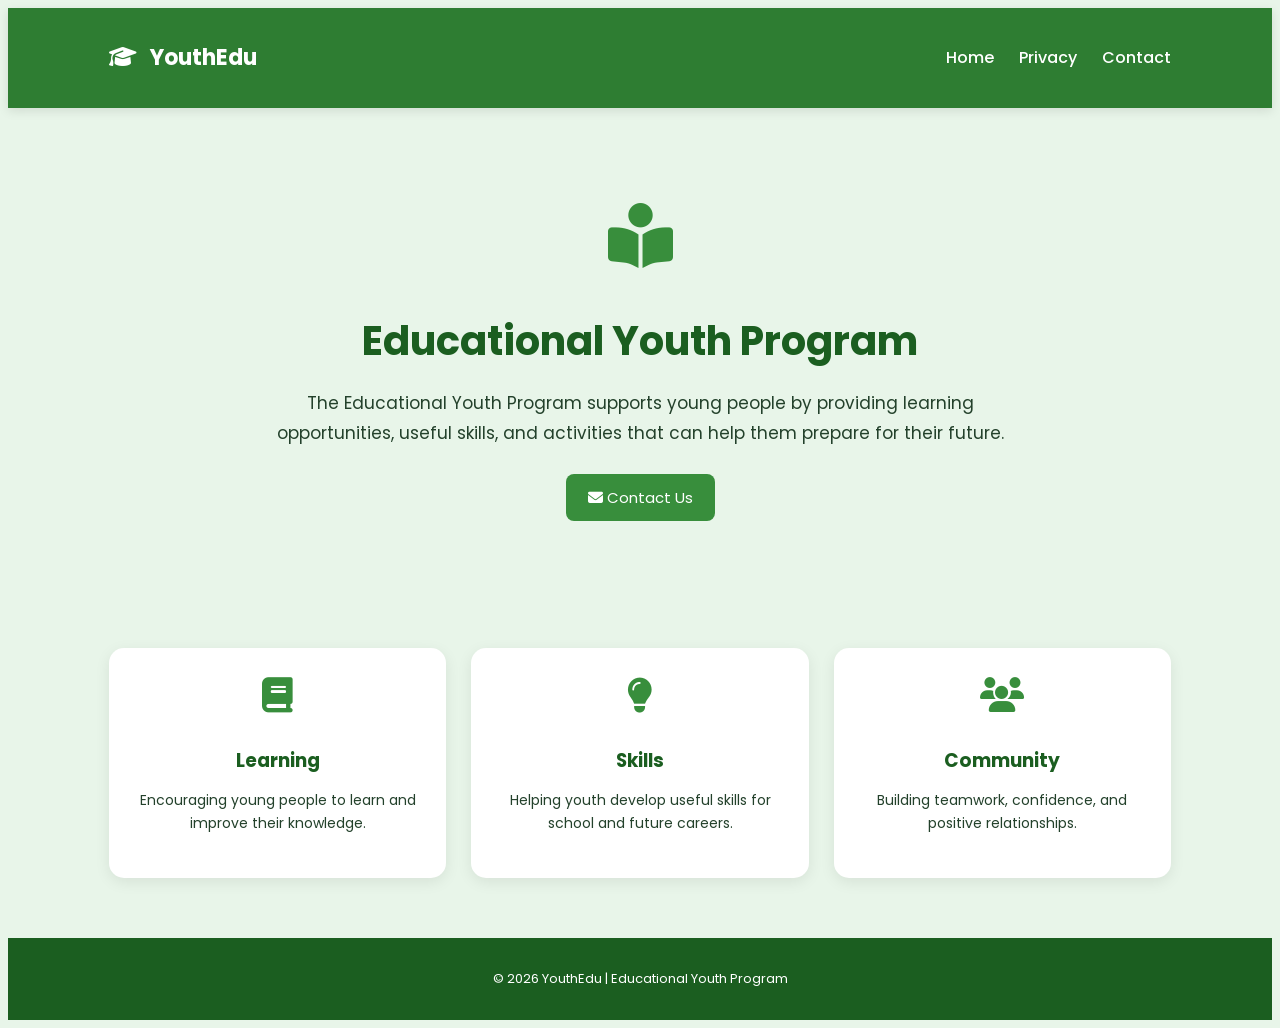
<file: index.html>
<!DOCTYPE html>
<html lang="en">
<head>
    <meta charset="UTF-8">
    <meta name="viewport" content="width=device-width, initial-scale=1.0">
    <title>Educational Youth Program</title>

    <!-- Google Font -->
    <link rel="preconnect" href="https://fonts.googleapis.com">
    <link rel="preconnect" href="https://fonts.gstatic.com" crossorigin>
    <link href="https://fonts.googleapis.com/css2?family=Poppins:wght@400;500;600;700&display=swap" rel="stylesheet">

    <!-- Icons -->
    <link rel="stylesheet" href="https://cdnjs.cloudflare.com/ajax/libs/font-awesome/6.5.0/css/all.min.css">

    <link rel="stylesheet" href="style.css">
</head>
<body>

    <header>
        <nav>
            <h2><i class="fa-solid fa-graduation-cap"></i> YouthEdu</h2>

            <ul>
                <li><a href="index.html">Home</a></li>
                <li><a href="ethics.html">Privacy</a></li>
                <li><a href="contact.html">Contact</a></li>
            </ul>
        </nav>
    </header>

    <main class="hero">
        <div class="hero-content">
            <i class="fa-solid fa-book-open-reader big-icon"></i>

            <h1>Educational Youth Program</h1>

            <p>
                The Educational Youth Program supports young people by
                providing learning opportunities, useful skills, and activities
                that can help them prepare for their future.
            </p>

            <a href="contact.html" class="button">
                <i class="fa-solid fa-envelope"></i> Contact Us
            </a>
        </div>
    </main>

    <section class="features">
        <div class="card">
            <i class="fa-solid fa-book"></i>
            <h3>Learning</h3>
            <p>Encouraging young people to learn and improve their knowledge.</p>
        </div>

        <div class="card">
            <i class="fa-solid fa-lightbulb"></i>
            <h3>Skills</h3>
            <p>Helping youth develop useful skills for school and future careers.</p>
        </div>

        <div class="card">
            <i class="fa-solid fa-users"></i>
            <h3>Community</h3>
            <p>Building teamwork, confidence, and positive relationships.</p>
        </div>
    </section>

    <footer>
        <p>© 2026 YouthEdu | Educational Youth Program</p>
    </footer>

</body>
</html>
</file>
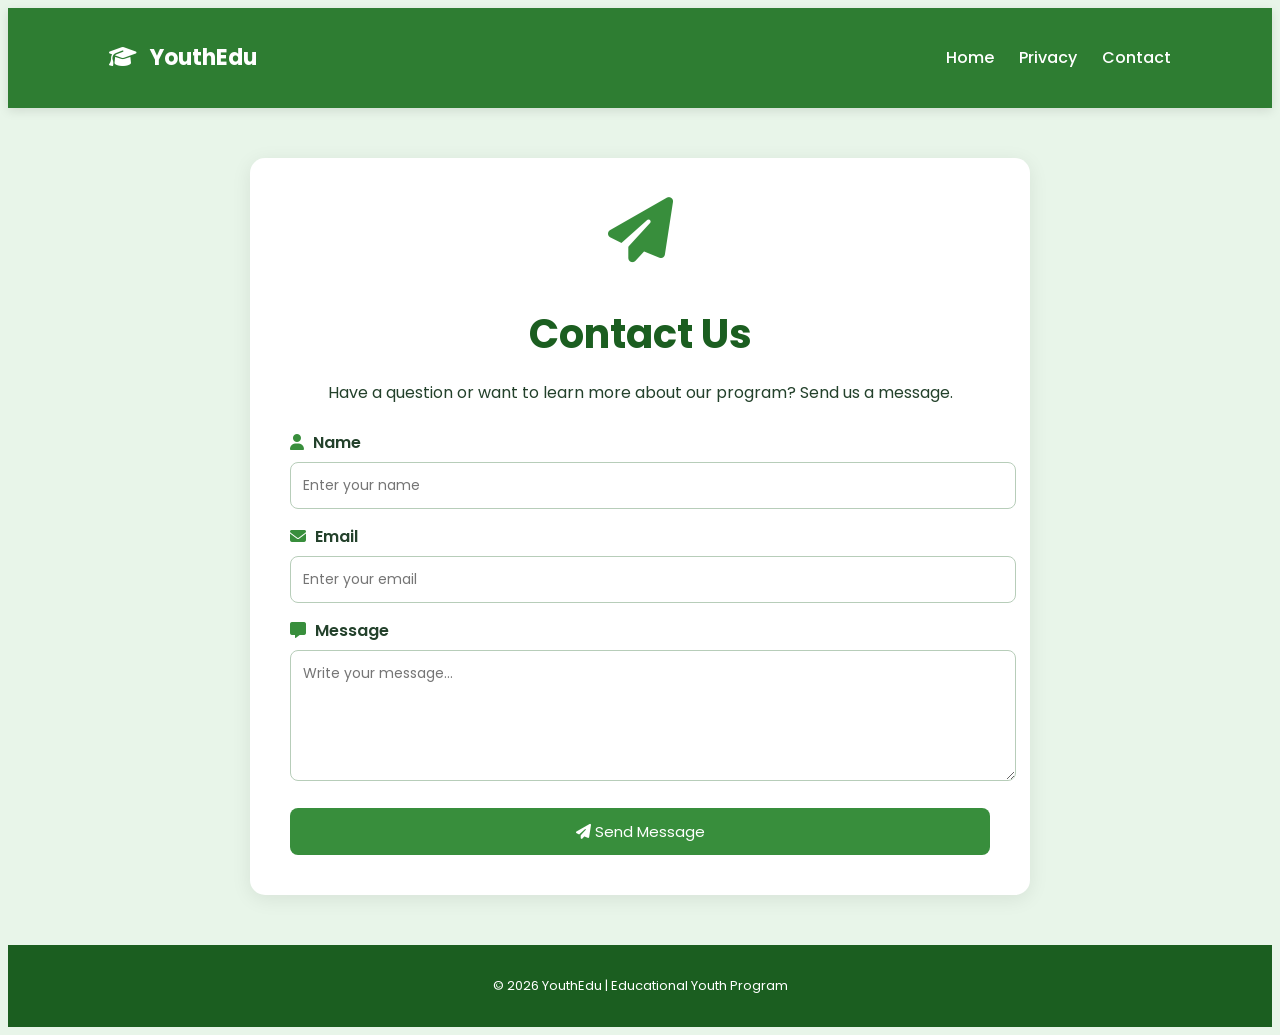
<file: contact.html>
<!DOCTYPE html>
<html lang="en">
<head>
    <meta charset="UTF-8">
    <meta name="viewport" content="width=device-width, initial-scale=1.0">
    <title>Contact Us</title>

    <!-- Google Font -->
    <link rel="preconnect" href="https://fonts.googleapis.com">
    <link rel="preconnect" href="https://fonts.gstatic.com" crossorigin>
    <link href="https://fonts.googleapis.com/css2?family=Poppins:wght@400;500;600;700&display=swap" rel="stylesheet">

    <!-- Icons -->
    <link rel="stylesheet" href="https://cdnjs.cloudflare.com/ajax/libs/font-awesome/6.5.0/css/all.min.css">

    <link rel="stylesheet" href="style.css">
</head>
<body>

    <header>
        <nav>
            <h2><i class="fa-solid fa-graduation-cap"></i> YouthEdu</h2>

            <ul>
                <li><a href="index.html">Home</a></li>
                <li><a href="ethics.html">Privacy</a></li>
                <li><a href="contact.html">Contact</a></li>
            </ul>
        </nav>
    </header>

    <main class="page">
        <div class="contact-box">

            <i class="fa-solid fa-paper-plane big-icon"></i>

            <h1>Contact Us</h1>

            <p>
                Have a question or want to learn more about our program?
                Send us a message.
            </p>

            <form>
                <label for="name">
                    <i class="fa-solid fa-user"></i> Name
                </label>
                <input type="text" id="name" name="name"
                       placeholder="Enter your name" required>

                <label for="email">
                    <i class="fa-solid fa-envelope"></i> Email
                </label>
                <input type="email" id="email" name="email"
                       placeholder="Enter your email" required>

                <label for="message">
                    <i class="fa-solid fa-message"></i> Message
                </label>
                <textarea id="message" name="message"
                          placeholder="Write your message..." rows="5"
                          required></textarea>

                <button type="submit">
                    <i class="fa-solid fa-paper-plane"></i> Send Message
                </button>
            </form>

        </div>
    </main>

    <footer>
        <p>© 2026 YouthEdu | Educational Youth Program</p>
    </footer>

</body>
</html>
</file>
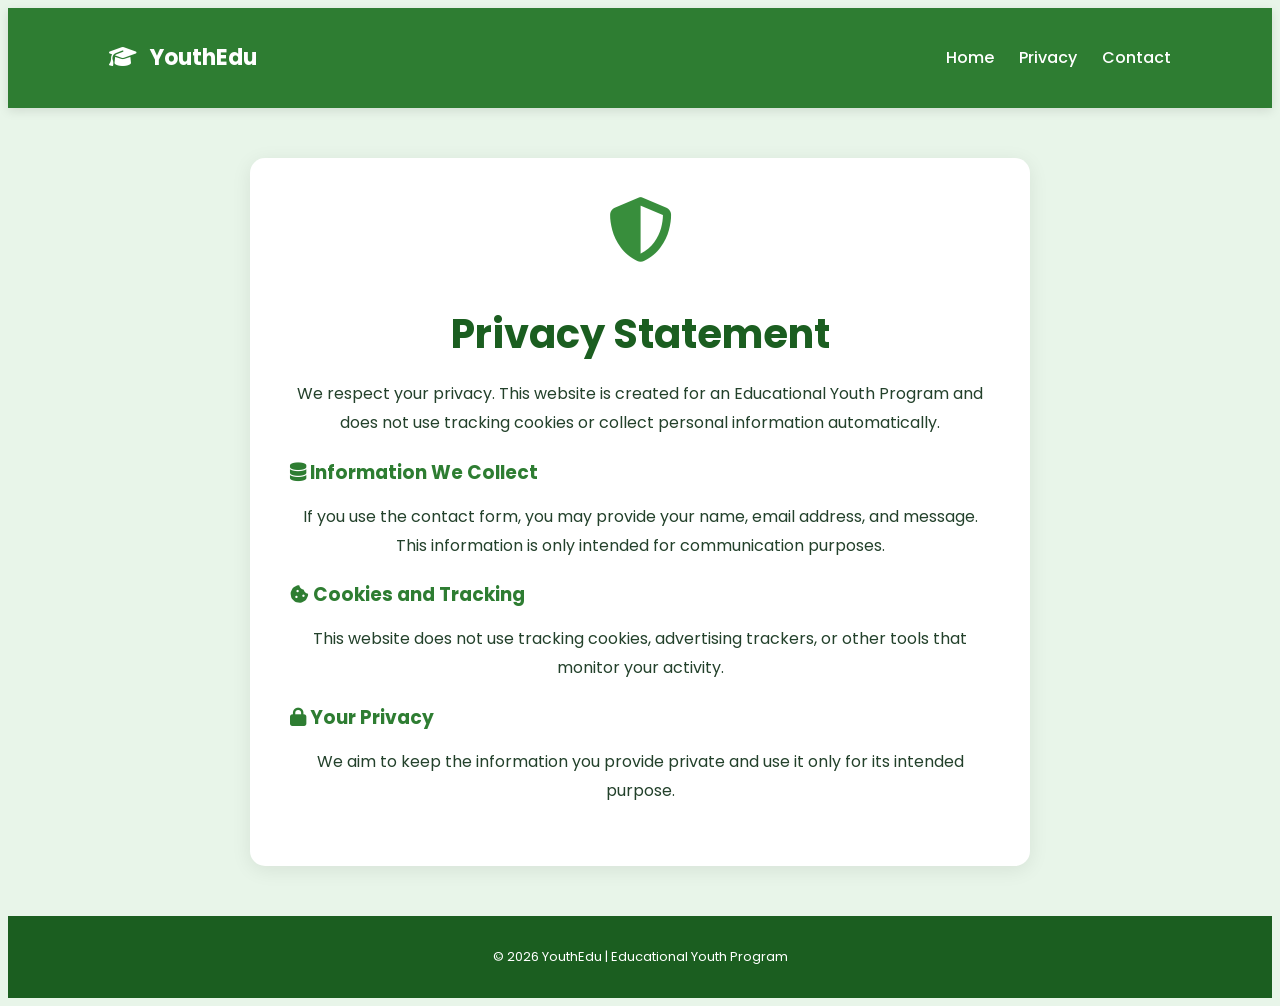
<file: ethics.html>
<!DOCTYPE html>
<html lang="en">
<head>
    <meta charset="UTF-8">
    <meta name="viewport" content="width=device-width, initial-scale=1.0">
    <title>Privacy Statement</title>

    <!-- Google Font -->
    <link rel="preconnect" href="https://fonts.googleapis.com">
    <link rel="preconnect" href="https://fonts.gstatic.com" crossorigin>
    <link href="https://fonts.googleapis.com/css2?family=Poppins:wght@400;500;600;700&display=swap" rel="stylesheet">

    <!-- Icons -->
    <link rel="stylesheet" href="https://cdnjs.cloudflare.com/ajax/libs/font-awesome/6.5.0/css/all.min.css">

    <link rel="stylesheet" href="style.css">
</head>
<body>

    <header>
        <nav>
            <h2><i class="fa-solid fa-graduation-cap"></i> YouthEdu</h2>

            <ul>
                <li><a href="index.html">Home</a></li>
                <li><a href="ethics.html">Privacy</a></li>
                <li><a href="contact.html">Contact</a></li>
            </ul>
        </nav>
    </header>

    <main class="page">
        <div class="privacy-box">

            <i class="fa-solid fa-shield-halved big-icon"></i>

            <h1>Privacy Statement</h1>

            <p>
                We respect your privacy. This website is created for an
                Educational Youth Program and does not use tracking cookies
                or collect personal information automatically.
            </p>

            <h3><i class="fa-solid fa-database"></i> Information We Collect</h3>

            <p>
                If you use the contact form, you may provide your name,
                email address, and message. This information is only intended
                for communication purposes.
            </p>

            <h3><i class="fa-solid fa-cookie-bite"></i> Cookies and Tracking</h3>

            <p>
                This website does not use tracking cookies, advertising
                trackers, or other tools that monitor your activity.
            </p>

            <h3><i class="fa-solid fa-lock"></i> Your Privacy</h3>

            <p>
                We aim to keep the information you provide private and
                use it only for its intended purpose.
            </p>

        </div>
    </main>

    <footer>
        <p>© 2026 YouthEdu | Educational Youth Program</p>
    </footer>

</body>
</html>
</file>
<file: style.css>
<!DOCTYPE html>
<html lang="en">
<head>
    <meta charset="UTF-8">
    <meta name="viewport" content="width=device-width, initial-scale=1.0">
    <title>Contact Us</title>

    <!-- Google Font -->
    <link rel="preconnect" href="https://fonts.googleapis.com">
    <link rel="preconnect" href="https://fonts.gstatic.com" crossorigin>
    <link href="https://fonts.googleapis.com/css2?family=Poppins:wght@400;500;600;700&display=swap" rel="stylesheet">

    <!-- Icons -->
    <link rel="stylesheet" href="https://cdnjs.cloudflare.com/ajax/libs/font-awesome/6.5.0/css/all.min.css">

    <link rel="stylesheet" href="style.css">
</head>
<body>

    <header>
        <nav>
            <h2><i class="fa-solid fa-graduation-cap"></i> YouthEdu</h2>

            <ul>
                <li><a href="index.html">Home</a></li>
                <li><a href="ethics.html">Privacy</a></li>
                <li><a href="contact.html">Contact</a></li>
            </ul>
        </nav>
    </header>

    <main class="page">
        <div class="contact-box">

            <i class="fa-solid fa-paper-plane big-icon"></i>

            <h1>Contact Us</h1>

            <p>
                Have a question or want to learn more about our program?
                Send us a message.
            </p>

            <form>
                <label for="name">
                    <i class="fa-solid fa-user"></i> Name
                </label>
                <input type="text" id="name" name="name"
                       placeholder="Enter your name" required>

                <label for="email">
                    <i class="fa-solid fa-envelope"></i> Email
                </label>
                <input type="email" id="email" name="email"
                       placeholder="Enter your email" required>

                <label for="message">
                    <i class="fa-solid fa-message"></i> Message
                </label>
                <textarea id="message" name="message"
                          placeholder="Write your message..." rows="5"
                          required></textarea>

                <button type="submit">
                    <i class="fa-solid fa-paper-plane"></i> Send Message
                </button>
            </form>

        </div>
    </main>

    <footer>
        <p>© 2026 YouthEdu | Educational Youth Program</p>
    </footer>

</body>
</html>
* {
    margin: 0;
    padding: 0;
    box-sizing: border-box;
}

body {
    font-family: 'Poppins', sans-serif;
    background-color: #e8f5e9;
    color: #23412b;
    min-height: 100vh;
}

/* Navigation */
header {
    background-color: #2e7d32;
    padding: 15px 8%;
    box-shadow: 0 3px 10px rgba(0, 0, 0, 0.1);
}

nav {
    display: flex;
    justify-content: space-between;
    align-items: center;
}

nav h2 {
    color: white;
    font-size: 22px;
}

nav h2 i {
    margin-right: 8px;
}

nav ul {
    list-style: none;
    display: flex;
    gap: 25px;
}

nav ul li a {
    color: white;
    text-decoration: none;
    font-weight: 500;
}

nav ul li a:hover {
    color: #c8e6c9;
}

/* Home */
.hero {
    min-height: 430px;
    display: flex;
    justify-content: center;
    align-items: center;
    text-align: center;
    padding: 40px 20px;
}

.hero-content {
    max-width: 750px;
}

.big-icon {
    font-size: 65px;
    color: #388e3c;
    margin-bottom: 15px;
}

h1 {
    font-size: 40px;
    margin-bottom: 15px;
    color: #1b5e20;
}

.hero p {
    font-size: 17px;
    line-height: 1.8;
    margin-bottom: 25px;
}

/* Button */
.button,
button {
    display: inline-block;
    background-color: #388e3c;
    color: white;
    padding: 12px 22px;
    border: none;
    border-radius: 8px;
    text-decoration: none;
    font-family: 'Poppins', sans-serif;
    font-size: 15px;
    cursor: pointer;
}

.button:hover,
button:hover {
    background-color: #1b5e20;
}

/* Feature Cards */
.features {
    display: flex;
    justify-content: center;
    gap: 25px;
    padding: 30px 8% 60px;
}

.card {
    background-color: white;
    padding: 30px;
    width: 280px;
    text-align: center;
    border-radius: 15px;
    box-shadow: 0 4px 15px rgba(0, 0, 0, 0.08);
}

.card i {
    font-size: 35px;
    color: #388e3c;
    margin-bottom: 15px;
}

.card h3 {
    margin-bottom: 10px;
    color: #1b5e20;
}

.card p {
    font-size: 14px;
    line-height: 1.6;
}

/* Other Pages */
.page {
    min-height: 650px;
    display: flex;
    justify-content: center;
    align-items: center;
    padding: 50px 20px;
}

.privacy-box,
.contact-box {
    background-color: white;
    max-width: 700px;
    width: 100%;
    padding: 40px;
    border-radius: 15px;
    box-shadow: 0 4px 20px rgba(0, 0, 0, 0.08);
    text-align: center;
}

.privacy-box p {
    line-height: 1.8;
    margin-bottom: 20px;
}

.privacy-box h3 {
    text-align: left;
    color: #2e7d32;
    margin-top: 20px;
    margin-bottom: 8px;
}

/* Form */
form {
    text-align: left;
    margin-top: 25px;
}

form label {
    display: block;
    margin: 15px 0 7px;
    font-weight: 600;
}

form label i {
    color: #388e3c;
    margin-right: 5px;
}

input,
textarea {
    width: 100%;
    padding: 12px;
    border: 1px solid #b7cdb9;
    border-radius: 8px;
    font-family: 'Poppins', sans-serif;
    font-size: 14px;
    outline: none;
}

input:focus,
textarea:focus {
    border-color: #388e3c;
}

textarea {
    resize: vertical;
}

form button {
    width: 100%;
    margin-top: 20px;
}

/* Footer */
footer {
    text-align: center;
    background-color: #1b5e20;
    color: white;
    padding: 18px;
    font-size: 13px;
}

/* Mobile */
@media (max-width: 700px) {

    nav {
        flex-direction: column;
        gap: 15px;
    }

    nav ul {
        gap: 15px;
    }

    h1 {
        font-size: 30px;
    }

    .features {
        flex-direction: column;
        align-items: center;
    }

    .card {
        width: 90%;
    }

    .privacy-box,
    .contact-box {
        padding: 25px;
    }
}
</file>
